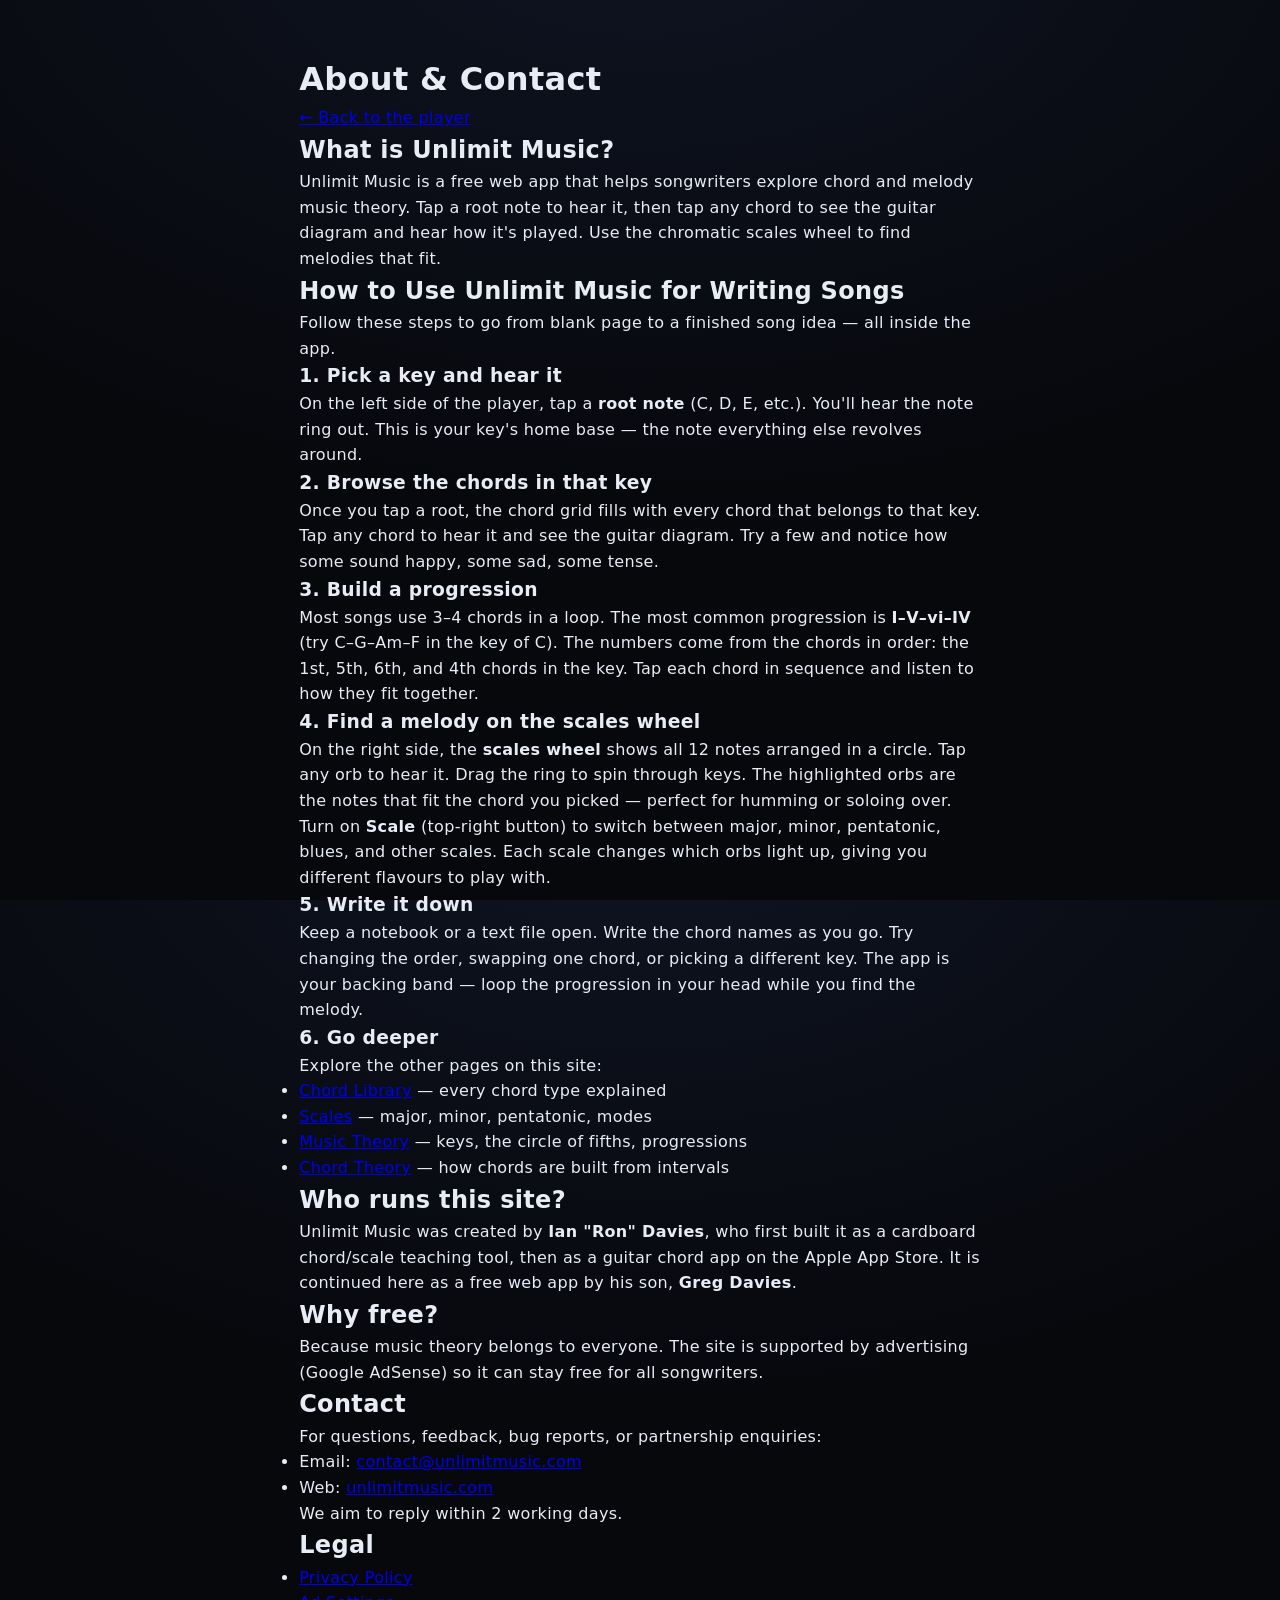
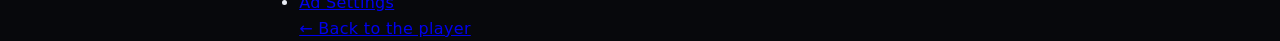
<file: about.html>
<!DOCTYPE html>
<html lang="en">
<head>
  <meta charset="UTF-8" />
  <meta name="viewport" content="width=device-width, initial-scale=1.0" />
  <title>About &amp; Contact — Unlimit Music</title>
  <meta name="description" content="About Unlimit Music — who runs it, why it exists, how to use it for writing songs, and how to get in touch." />
  <link rel="stylesheet" href="style.css" />
  <link rel="icon" href="favicon.ico" />
  <meta name="google-adsense-account" content="ca-pub-1921965753258324" />
</head>
<body class="standalone">
  <main class="legal">
    <h1>About &amp; Contact</h1>
    <p><a href="index.html">&larr; Back to the player</a></p>

    <h2>What is Unlimit Music?</h2>
    <p>Unlimit Music is a free web app that helps songwriters explore chord and melody
    music theory. Tap a root note to hear it, then tap any chord to see the guitar diagram
    and hear how it's played. Use the chromatic scales wheel to find melodies that fit.</p>

    <h2>How to Use Unlimit Music for Writing Songs</h2>
    <p>Follow these steps to go from blank page to a finished song idea — all inside the app.</p>

    <h3>1. Pick a key and hear it</h3>
    <p>On the left side of the player, tap a <strong>root note</strong> (C, D, E, etc.).
    You'll hear the note ring out. This is your key's home base — the note everything else
    revolves around.</p>

    <h3>2. Browse the chords in that key</h3>
    <p>Once you tap a root, the chord grid fills with every chord that belongs to that key.
    Tap any chord to hear it and see the guitar diagram. Try a few and notice how some sound
    happy, some sad, some tense.</p>

    <h3>3. Build a progression</h3>
    <p>Most songs use 3–4 chords in a loop. The most common progression is
    <strong>I–V–vi–IV</strong> (try C–G–Am–F in the key of C). The numbers come from the
    chords in order: the 1st, 5th, 6th, and 4th chords in the key. Tap each chord in sequence
    and listen to how they fit together.</p>

    <h3>4. Find a melody on the scales wheel</h3>
    <p>On the right side, the <strong>scales wheel</strong> shows all 12 notes arranged in a
    circle. Tap any orb to hear it. Drag the ring to spin through keys. The highlighted orbs
    are the notes that fit the chord you picked — perfect for humming or soloing over.</p>
    <p>Turn on <strong>Scale</strong> (top-right button) to switch between major, minor,
    pentatonic, blues, and other scales. Each scale changes which orbs light up, giving you
    different flavours to play with.</p>

    <h3>5. Write it down</h3>
    <p>Keep a notebook or a text file open. Write the chord names as you go. Try changing the
    order, swapping one chord, or picking a different key. The app is your backing band — loop
    the progression in your head while you find the melody.</p>

    <h3>6. Go deeper</h3>
    <p>Explore the other pages on this site:</p>
    <ul>
      <li><a href="chords.html">Chord Library</a> — every chord type explained</li>
      <li><a href="scales.html">Scales</a> — major, minor, pentatonic, modes</li>
      <li><a href="theory.html">Music Theory</a> — keys, the circle of fifths, progressions</li>
      <li><a href="learn.html">Chord Theory</a> — how chords are built from intervals</li>
    </ul>

    <h2>Who runs this site?</h2>
    <p>Unlimit Music was created by <strong>Ian "Ron" Davies</strong>, who first built it as
    a cardboard chord/scale teaching tool, then as a guitar chord app on the Apple App Store.
    It is continued here as a free web app by his son, <strong>Greg Davies</strong>.</p>

    <h2>Why free?</h2>
    <p>Because music theory belongs to everyone. The site is supported by advertising
    (Google AdSense) so it can stay free for all songwriters.</p>

    <h2>Contact</h2>
    <p>For questions, feedback, bug reports, or partnership enquiries:</p>
    <ul>
      <li>Email: <a href="mailto:contact@unlimitmusic.com">contact@unlimitmusic.com</a></li>
      <li>Web: <a href="https://unlimitmusic.com">unlimitmusic.com</a></li>
    </ul>
    <p>We aim to reply within 2 working days.</p>

    <h2>Legal</h2>
    <ul>
      <li><a href="privacy.html">Privacy Policy</a></li>
      <li><a href="https://www.google.com/settings/ads" rel="noopener" target="_blank">Ad Settings</a></li>
    </ul>

    <p><a href="index.html">&larr; Back to the player</a></p>
  </main>
</body>
</html>
</file>
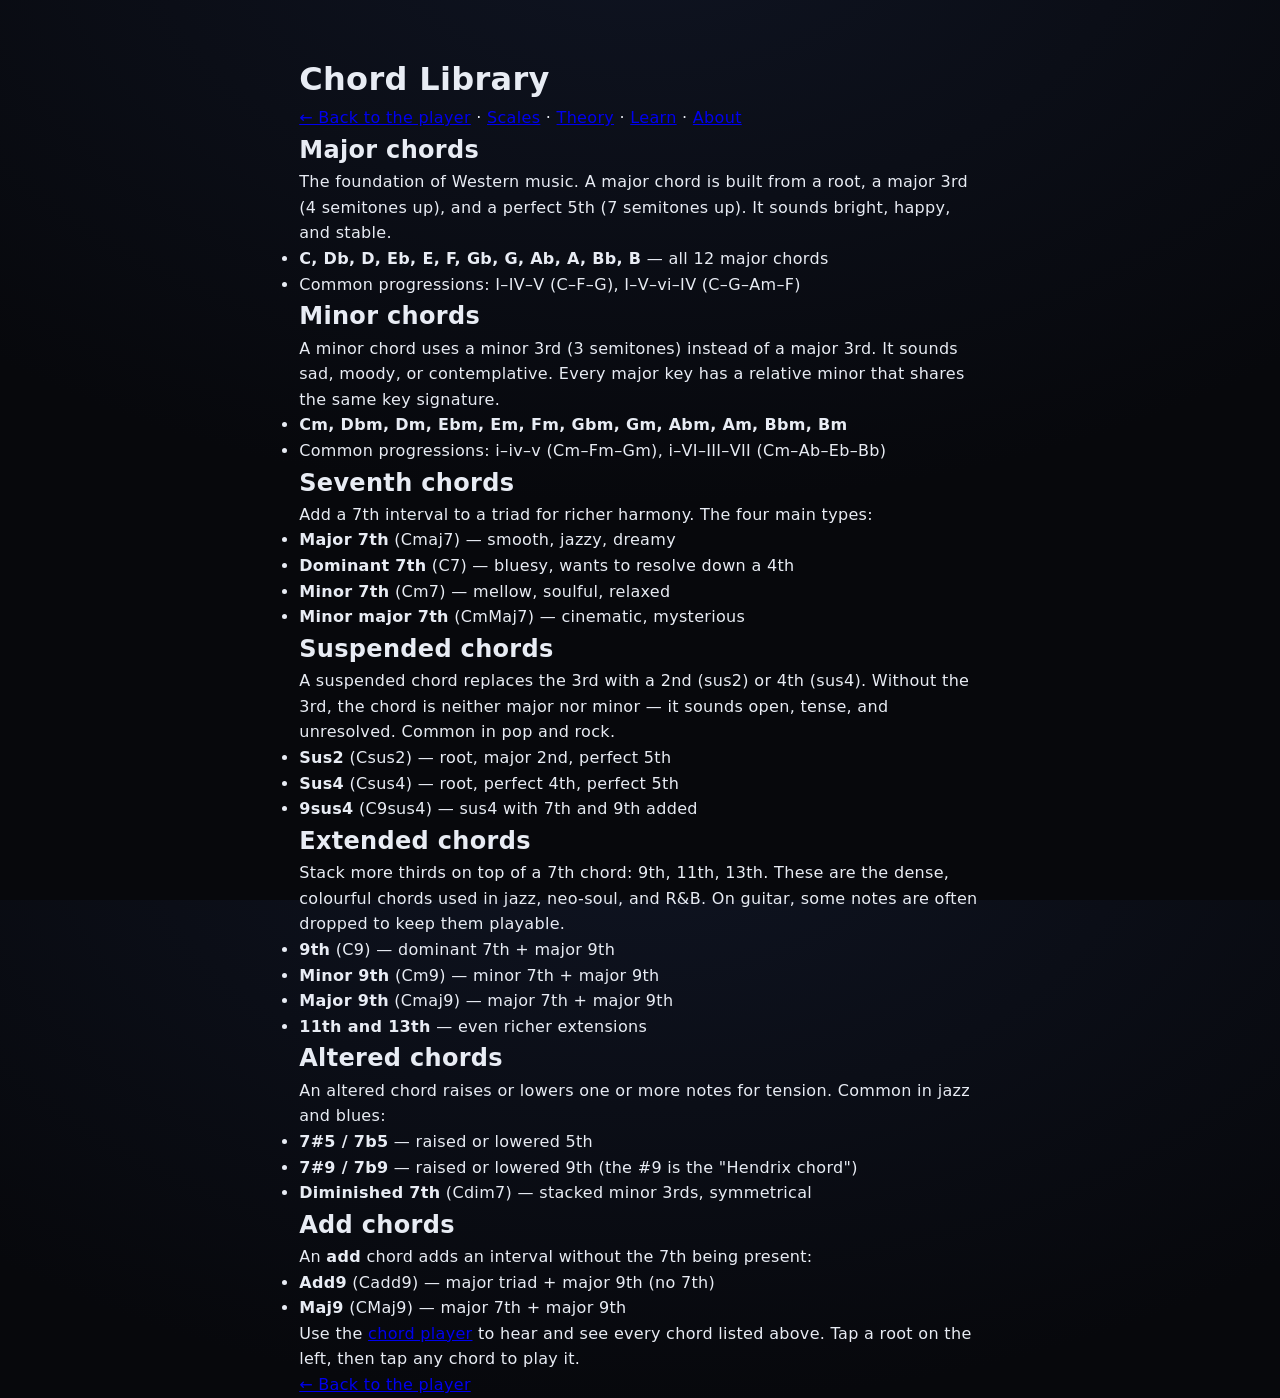
<file: chords.html>
<!DOCTYPE html>
<html lang="en">
<head>
  <meta charset="UTF-8" />
  <meta name="viewport" content="width=device-width, initial-scale=1.0" />
  <title>Chord Library — Guitar Chords A–Z — Unlimit Music</title>
  <meta name="description" content="Browse every guitar chord type: major, minor, seventh, suspended, extended, and altered chords with diagrams and audio." />
  <link rel="stylesheet" href="style.css" />
  <link rel="icon" href="favicon.ico" />
  <meta name="google-adsense-account" content="ca-pub-1921965753258324" />
</head>
<body class="standalone">
  <main class="legal">
    <h1>Chord Library</h1>
    <p><a href="index.html">&larr; Back to the player</a> · <a href="scales.html">Scales</a> · <a href="theory.html">Theory</a> · <a href="learn.html">Learn</a> · <a href="about.html">About</a></p>

    <h2>Major chords</h2>
    <p>The foundation of Western music. A major chord is built from a root, a major 3rd (4 semitones up),
    and a perfect 5th (7 semitones up). It sounds bright, happy, and stable.</p>
    <ul>
      <li><strong>C, Db, D, Eb, E, F, Gb, G, Ab, A, Bb, B</strong> — all 12 major chords</li>
      <li>Common progressions: I–IV–V (C–F–G), I–V–vi–IV (C–G–Am–F)</li>
    </ul>

    <h2>Minor chords</h2>
    <p>A minor chord uses a minor 3rd (3 semitones) instead of a major 3rd. It sounds sad, moody, or
    contemplative. Every major key has a relative minor that shares the same key signature.</p>
    <ul>
      <li><strong>Cm, Dbm, Dm, Ebm, Em, Fm, Gbm, Gm, Abm, Am, Bbm, Bm</strong></li>
      <li>Common progressions: i–iv–v (Cm–Fm–Gm), i–VI–III–VII (Cm–Ab–Eb–Bb)</li>
    </ul>

    <h2>Seventh chords</h2>
    <p>Add a 7th interval to a triad for richer harmony. The four main types:</p>
    <ul>
      <li><strong>Major 7th</strong> (Cmaj7) — smooth, jazzy, dreamy</li>
      <li><strong>Dominant 7th</strong> (C7) — bluesy, wants to resolve down a 4th</li>
      <li><strong>Minor 7th</strong> (Cm7) — mellow, soulful, relaxed</li>
      <li><strong>Minor major 7th</strong> (CmMaj7) — cinematic, mysterious</li>
    </ul>

    <h2>Suspended chords</h2>
    <p>A suspended chord replaces the 3rd with a 2nd (sus2) or 4th (sus4). Without the 3rd, the chord
    is neither major nor minor — it sounds open, tense, and unresolved. Common in pop and rock.</p>
    <ul>
      <li><strong>Sus2</strong> (Csus2) — root, major 2nd, perfect 5th</li>
      <li><strong>Sus4</strong> (Csus4) — root, perfect 4th, perfect 5th</li>
      <li><strong>9sus4</strong> (C9sus4) — sus4 with 7th and 9th added</li>
    </ul>

    <h2>Extended chords</h2>
    <p>Stack more thirds on top of a 7th chord: 9th, 11th, 13th. These are the dense, colourful chords
    used in jazz, neo-soul, and R&B. On guitar, some notes are often dropped to keep them playable.</p>
    <ul>
      <li><strong>9th</strong> (C9) — dominant 7th + major 9th</li>
      <li><strong>Minor 9th</strong> (Cm9) — minor 7th + major 9th</li>
      <li><strong>Major 9th</strong> (Cmaj9) — major 7th + major 9th</li>
      <li><strong>11th and 13th</strong> — even richer extensions</li>
    </ul>

    <h2>Altered chords</h2>
    <p>An altered chord raises or lowers one or more notes for tension. Common in jazz and blues:</p>
    <ul>
      <li><strong>7#5 / 7b5</strong> — raised or lowered 5th</li>
      <li><strong>7#9 / 7b9</strong> — raised or lowered 9th (the #9 is the "Hendrix chord")</li>
      <li><strong>Diminished 7th</strong> (Cdim7) — stacked minor 3rds, symmetrical</li>
    </ul>

    <h2>Add chords</h2>
    <p>An <strong>add</strong> chord adds an interval without the 7th being present:</p>
    <ul>
      <li><strong>Add9</strong> (Cadd9) — major triad + major 9th (no 7th)</li>
      <li><strong>Maj9</strong> (CMaj9) — major 7th + major 9th</li>
    </ul>

    <p>Use the <a href="index.html">chord player</a> to hear and see every chord listed above.
    Tap a root on the left, then tap any chord to play it.</p>

    <p><a href="index.html">&larr; Back to the player</a></p>
  </main>
</body>
</html>
</file>
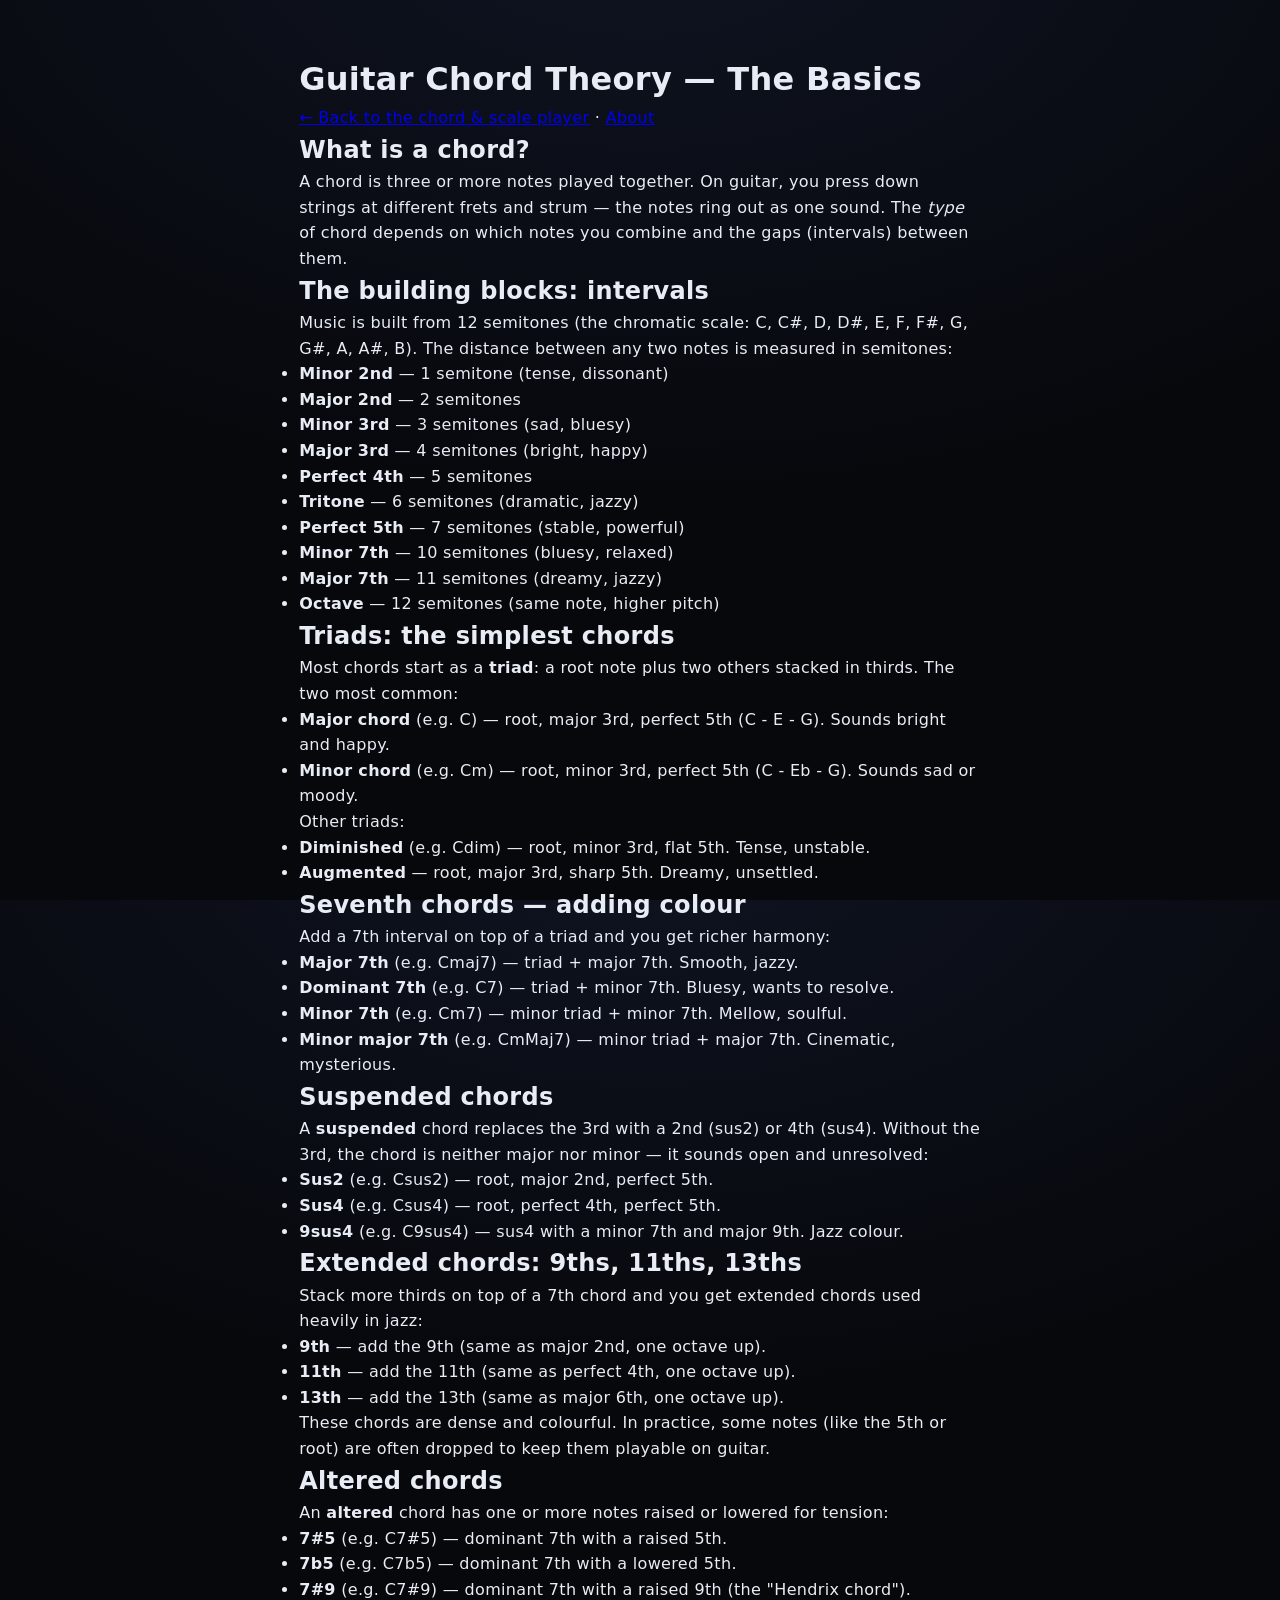
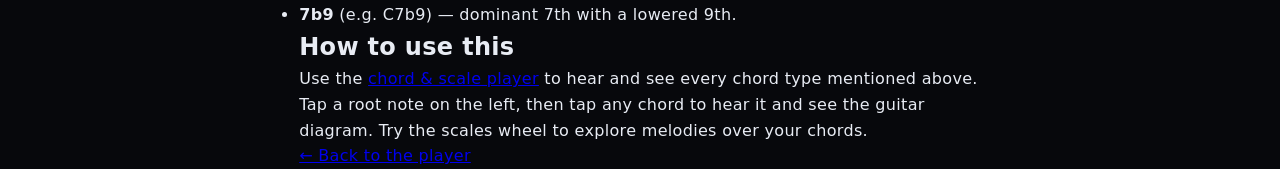
<file: learn.html>
<!DOCTYPE html>
<html lang="en">
<head>
  <meta charset="UTF-8" />
  <meta name="viewport" content="width=device-width, initial-scale=1.0" />
  <title>Learn Guitar Chord Theory — Unlimit Music</title>
  <meta name="description" content="Learn how guitar chords are built: intervals, triads, seventh chords, and common chord types explained for songwriters." />
  <link rel="stylesheet" href="style.css" />
  <link rel="icon" href="favicon.ico" />
  <meta name="google-adsense-account" content="ca-pub-1921965753258324" />
</head>
<body class="standalone">
  <main class="legal">
    <h1>Guitar Chord Theory — The Basics</h1>
    <p><a href="index.html">&larr; Back to the chord &amp; scale player</a> · <a href="about.html">About</a></p>

    <h2>What is a chord?</h2>
    <p>A chord is three or more notes played together. On guitar, you press down strings at
    different frets and strum — the notes ring out as one sound. The <em>type</em> of chord
    depends on which notes you combine and the gaps (intervals) between them.</p>

    <h2>The building blocks: intervals</h2>
    <p>Music is built from 12 semitones (the chromatic scale: C, C#, D, D#, E, F, F#, G, G#,
    A, A#, B). The distance between any two notes is measured in semitones:</p>
    <ul>
      <li><strong>Minor 2nd</strong> — 1 semitone (tense, dissonant)</li>
      <li><strong>Major 2nd</strong> — 2 semitones</li>
      <li><strong>Minor 3rd</strong> — 3 semitones (sad, bluesy)</li>
      <li><strong>Major 3rd</strong> — 4 semitones (bright, happy)</li>
      <li><strong>Perfect 4th</strong> — 5 semitones</li>
      <li><strong>Tritone</strong> — 6 semitones (dramatic, jazzy)</li>
      <li><strong>Perfect 5th</strong> — 7 semitones (stable, powerful)</li>
      <li><strong>Minor 7th</strong> — 10 semitones (bluesy, relaxed)</li>
      <li><strong>Major 7th</strong> — 11 semitones (dreamy, jazzy)</li>
      <li><strong>Octave</strong> — 12 semitones (same note, higher pitch)</li>
    </ul>

    <h2>Triads: the simplest chords</h2>
    <p>Most chords start as a <strong>triad</strong>: a root note plus two others stacked in
    thirds. The two most common:</p>
    <ul>
      <li><strong>Major chord</strong> (e.g. C) — root, major 3rd, perfect 5th
        (C - E - G). Sounds bright and happy.</li>
      <li><strong>Minor chord</strong> (e.g. Cm) — root, minor 3rd, perfect 5th
        (C - Eb - G). Sounds sad or moody.</li>
    </ul>
    <p>Other triads:</p>
    <ul>
      <li><strong>Diminished</strong> (e.g. Cdim) — root, minor 3rd, flat 5th. Tense, unstable.</li>
      <li><strong>Augmented</strong> — root, major 3rd, sharp 5th. Dreamy, unsettled.</li>
    </ul>

    <h2>Seventh chords — adding colour</h2>
    <p>Add a 7th interval on top of a triad and you get richer harmony:</p>
    <ul>
      <li><strong>Major 7th</strong> (e.g. Cmaj7) — triad + major 7th. Smooth, jazzy.</li>
      <li><strong>Dominant 7th</strong> (e.g. C7) — triad + minor 7th. Bluesy, wants to resolve.</li>
      <li><strong>Minor 7th</strong> (e.g. Cm7) — minor triad + minor 7th. Mellow, soulful.</li>
      <li><strong>Minor major 7th</strong> (e.g. CmMaj7) — minor triad + major 7th. Cinematic, mysterious.</li>
    </ul>

    <h2>Suspended chords</h2>
    <p>A <strong>suspended</strong> chord replaces the 3rd with a 2nd (sus2) or 4th (sus4).
    Without the 3rd, the chord is neither major nor minor — it sounds open and unresolved:</p>
    <ul>
      <li><strong>Sus2</strong> (e.g. Csus2) — root, major 2nd, perfect 5th.</li>
      <li><strong>Sus4</strong> (e.g. Csus4) — root, perfect 4th, perfect 5th.</li>
      <li><strong>9sus4</strong> (e.g. C9sus4) — sus4 with a minor 7th and major 9th. Jazz colour.</li>
    </ul>

    <h2>Extended chords: 9ths, 11ths, 13ths</h2>
    <p>Stack more thirds on top of a 7th chord and you get extended chords used heavily in jazz:</p>
    <ul>
      <li><strong>9th</strong> — add the 9th (same as major 2nd, one octave up).</li>
      <li><strong>11th</strong> — add the 11th (same as perfect 4th, one octave up).</li>
      <li><strong>13th</strong> — add the 13th (same as major 6th, one octave up).</li>
    </ul>
    <p>These chords are dense and colourful. In practice, some notes (like the 5th or root) are
    often dropped to keep them playable on guitar.</p>

    <h2>Altered chords</h2>
    <p>An <strong>altered</strong> chord has one or more notes raised or lowered for tension:</p>
    <ul>
      <li><strong>7#5</strong> (e.g. C7#5) — dominant 7th with a raised 5th.</li>
      <li><strong>7b5</strong> (e.g. C7b5) — dominant 7th with a lowered 5th.</li>
      <li><strong>7#9</strong> (e.g. C7#9) — dominant 7th with a raised 9th (the "Hendrix chord").</li>
      <li><strong>7b9</strong> (e.g. C7b9) — dominant 7th with a lowered 9th.</li>
    </ul>

    <h2>How to use this</h2>
    <p>Use the <a href="index.html">chord &amp; scale player</a> to hear and see every chord
    type mentioned above. Tap a root note on the left, then tap any chord to hear it and see the
    guitar diagram. Try the scales wheel to explore melodies over your chords.</p>

    <p><a href="index.html">&larr; Back to the player</a></p>
  </main>
</body>
</html>
</file>
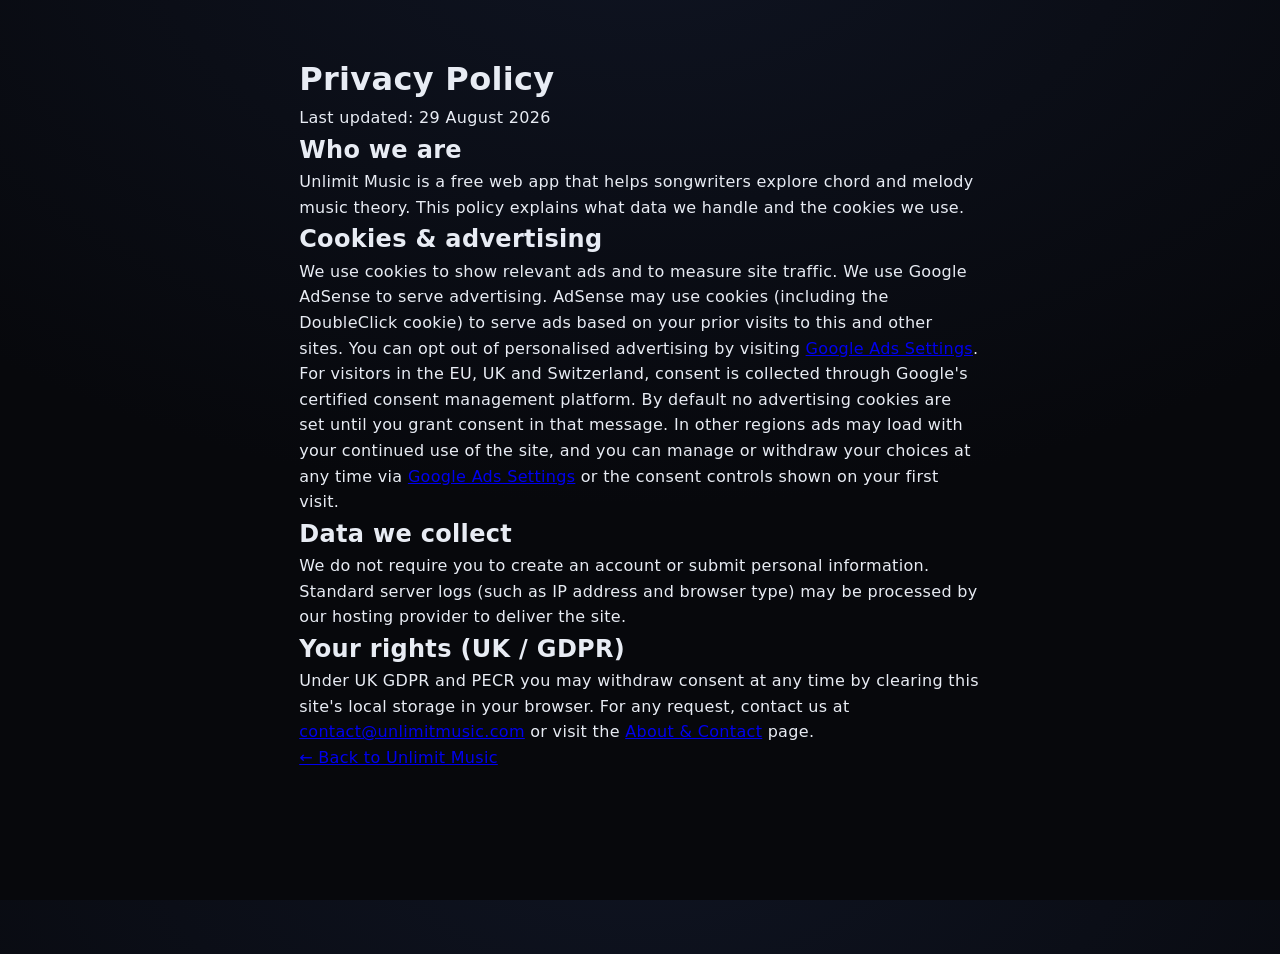
<file: privacy.html>
<!DOCTYPE html>
<html lang="en">
<head>
  <meta charset="UTF-8" />
  <meta name="viewport" content="width=device-width, initial-scale=1.0" />
  <title>Privacy Policy — Unlimit Music</title>
  <link rel="stylesheet" href="style.css" />
  <link rel="icon" href="favicon.ico" />
</head>
<body class="standalone">
  <main class="legal">
    <h1>Privacy Policy</h1>
    <p>Last updated: 29 August 2026</p>

    <h2>Who we are</h2>
    <p>Unlimit Music is a free web app that helps songwriters explore chord and
    melody music theory. This policy explains what data we handle and the cookies
    we use.</p>

    <h2>Cookies &amp; advertising</h2>
    <p>We use cookies to show relevant ads and to measure site traffic. We use
    Google AdSense to serve advertising. AdSense may use cookies (including the
    DoubleClick cookie) to serve ads based on your prior visits to this and other
    sites. You can opt out of personalised advertising by visiting
    <a href="https://www.google.com/settings/ads">Google Ads Settings</a>.</p>
    <p>For visitors in the EU, UK and Switzerland, consent is collected through
    Google's certified consent management platform. By default no advertising
    cookies are set until you grant consent in that message. In other regions
    ads may load with your continued use of the site, and you can manage or
    withdraw your choices at any time via
    <a href="https://www.google.com/settings/ads">Google Ads Settings</a> or the
    consent controls shown on your first visit.</p>

    <h2>Data we collect</h2>
    <p>We do not require you to create an account or submit personal information.
    Standard server logs (such as IP address and browser type) may be processed by
    our hosting provider to deliver the site.</p>

    <h2>Your rights (UK / GDPR)</h2>
    <p>Under UK GDPR and PECR you may withdraw consent at any time by clearing this
    site's local storage in your browser. For any request, contact us at
    <a href="mailto:contact@unlimitmusic.com">contact@unlimitmusic.com</a> or visit
    the <a href="about.html">About &amp; Contact</a> page.</p>

    <p><a href="index.html">← Back to Unlimit Music</a></p>
  </main>
</body>
</html>
</file>
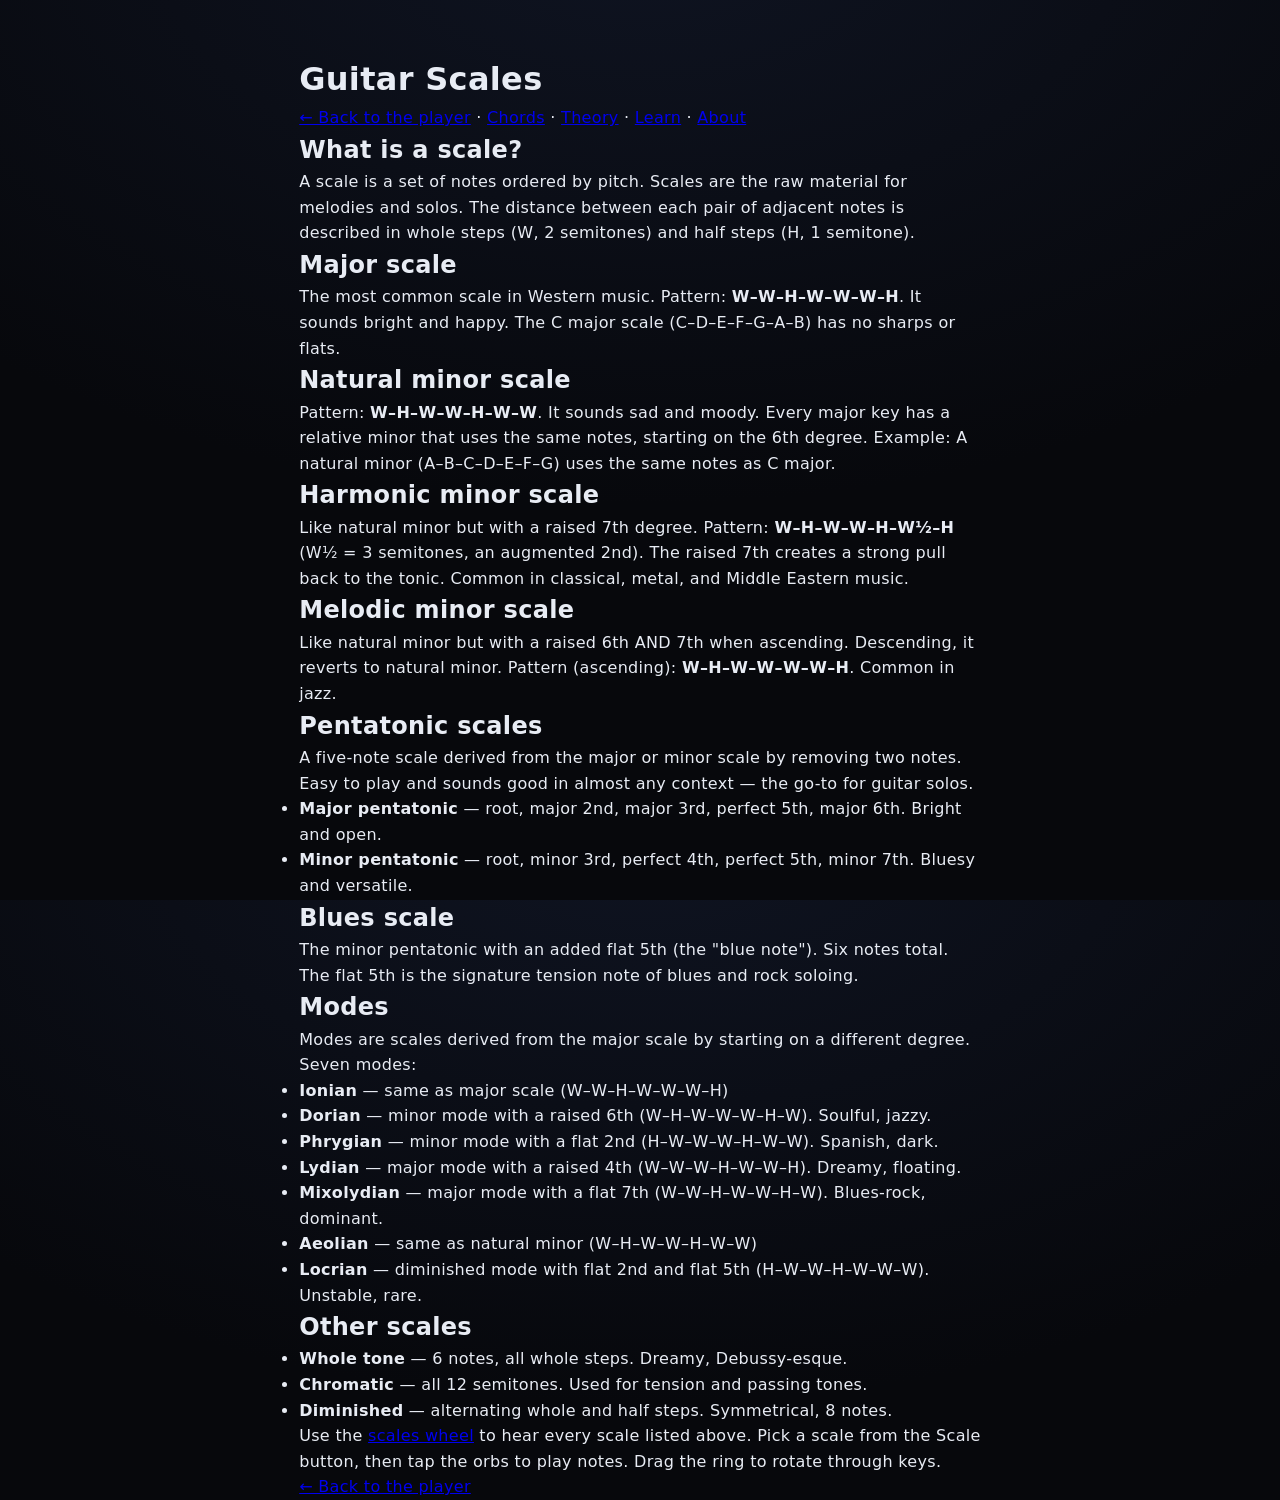
<file: scales.html>
<!DOCTYPE html>
<html lang="en">
<head>
  <meta charset="UTF-8" />
  <meta name="viewport" content="width=device-width, initial-scale=1.0" />
  <title>Guitar Scales — Major, Minor, Pentatonic, Blues — Unlimit Music</title>
  <meta name="description" content="Learn guitar scales: major, natural minor, harmonic minor, melodic minor, pentatonic, blues, and modes. Interactive wheel for songwriters." />
  <link rel="stylesheet" href="style.css" />
  <link rel="icon" href="favicon.ico" />
  <meta name="google-adsense-account" content="ca-pub-1921965753258324" />
</head>
<body class="standalone">
  <main class="legal">
    <h1>Guitar Scales</h1>
    <p><a href="index.html">&larr; Back to the player</a> · <a href="chords.html">Chords</a> · <a href="theory.html">Theory</a> · <a href="learn.html">Learn</a> · <a href="about.html">About</a></p>

    <h2>What is a scale?</h2>
    <p>A scale is a set of notes ordered by pitch. Scales are the raw material for melodies and
    solos. The distance between each pair of adjacent notes is described in whole steps (W, 2 semitones)
    and half steps (H, 1 semitone).</p>

    <h2>Major scale</h2>
    <p>The most common scale in Western music. Pattern: <strong>W–W–H–W–W–W–H</strong>.
    It sounds bright and happy. The C major scale (C–D–E–F–G–A–B) has no sharps or flats.</p>

    <h2>Natural minor scale</h2>
    <p>Pattern: <strong>W–H–W–W–H–W–W</strong>. It sounds sad and moody. Every major key has a
    relative minor that uses the same notes, starting on the 6th degree. Example: A natural minor
    (A–B–C–D–E–F–G) uses the same notes as C major.</p>

    <h2>Harmonic minor scale</h2>
    <p>Like natural minor but with a raised 7th degree. Pattern: <strong>W–H–W–W–H–W½–H</strong>
    (W½ = 3 semitones, an augmented 2nd). The raised 7th creates a strong pull back to the tonic.
    Common in classical, metal, and Middle Eastern music.</p>

    <h2>Melodic minor scale</h2>
    <p>Like natural minor but with a raised 6th AND 7th when ascending. Descending, it reverts to
    natural minor. Pattern (ascending): <strong>W–H–W–W–W–W–H</strong>. Common in jazz.</p>

    <h2>Pentatonic scales</h2>
    <p>A five-note scale derived from the major or minor scale by removing two notes. Easy to play
    and sounds good in almost any context — the go-to for guitar solos.</p>
    <ul>
      <li><strong>Major pentatonic</strong> — root, major 2nd, major 3rd, perfect 5th, major 6th.
        Bright and open.</li>
      <li><strong>Minor pentatonic</strong> — root, minor 3rd, perfect 4th, perfect 5th, minor 7th.
        Bluesy and versatile.</li>
    </ul>

    <h2>Blues scale</h2>
    <p>The minor pentatonic with an added flat 5th (the "blue note"). Six notes total. The flat 5th
    is the signature tension note of blues and rock soloing.</p>

    <h2>Modes</h2>
    <p>Modes are scales derived from the major scale by starting on a different degree. Seven modes:</p>
    <ul>
      <li><strong>Ionian</strong> — same as major scale (W–W–H–W–W–W–H)</li>
      <li><strong>Dorian</strong> — minor mode with a raised 6th (W–H–W–W–W–H–W). Soulful, jazzy.</li>
      <li><strong>Phrygian</strong> — minor mode with a flat 2nd (H–W–W–W–H–W–W). Spanish, dark.</li>
      <li><strong>Lydian</strong> — major mode with a raised 4th (W–W–W–H–W–W–H). Dreamy, floating.</li>
      <li><strong>Mixolydian</strong> — major mode with a flat 7th (W–W–H–W–W–H–W). Blues-rock, dominant.</li>
      <li><strong>Aeolian</strong> — same as natural minor (W–H–W–W–H–W–W)</li>
      <li><strong>Locrian</strong> — diminished mode with flat 2nd and flat 5th (H–W–W–H–W–W–W). Unstable, rare.</li>
    </ul>

    <h2>Other scales</h2>
    <ul>
      <li><strong>Whole tone</strong> — 6 notes, all whole steps. Dreamy, Debussy-esque.</li>
      <li><strong>Chromatic</strong> — all 12 semitones. Used for tension and passing tones.</li>
      <li><strong>Diminished</strong> — alternating whole and half steps. Symmetrical, 8 notes.</li>
    </ul>

    <p>Use the <a href="index.html">scales wheel</a> to hear every scale listed above. Pick a scale
    from the Scale button, then tap the orbs to play notes. Drag the ring to rotate through keys.</p>

    <p><a href="index.html">&larr; Back to the player</a></p>
  </main>
</body>
</html>
</file>
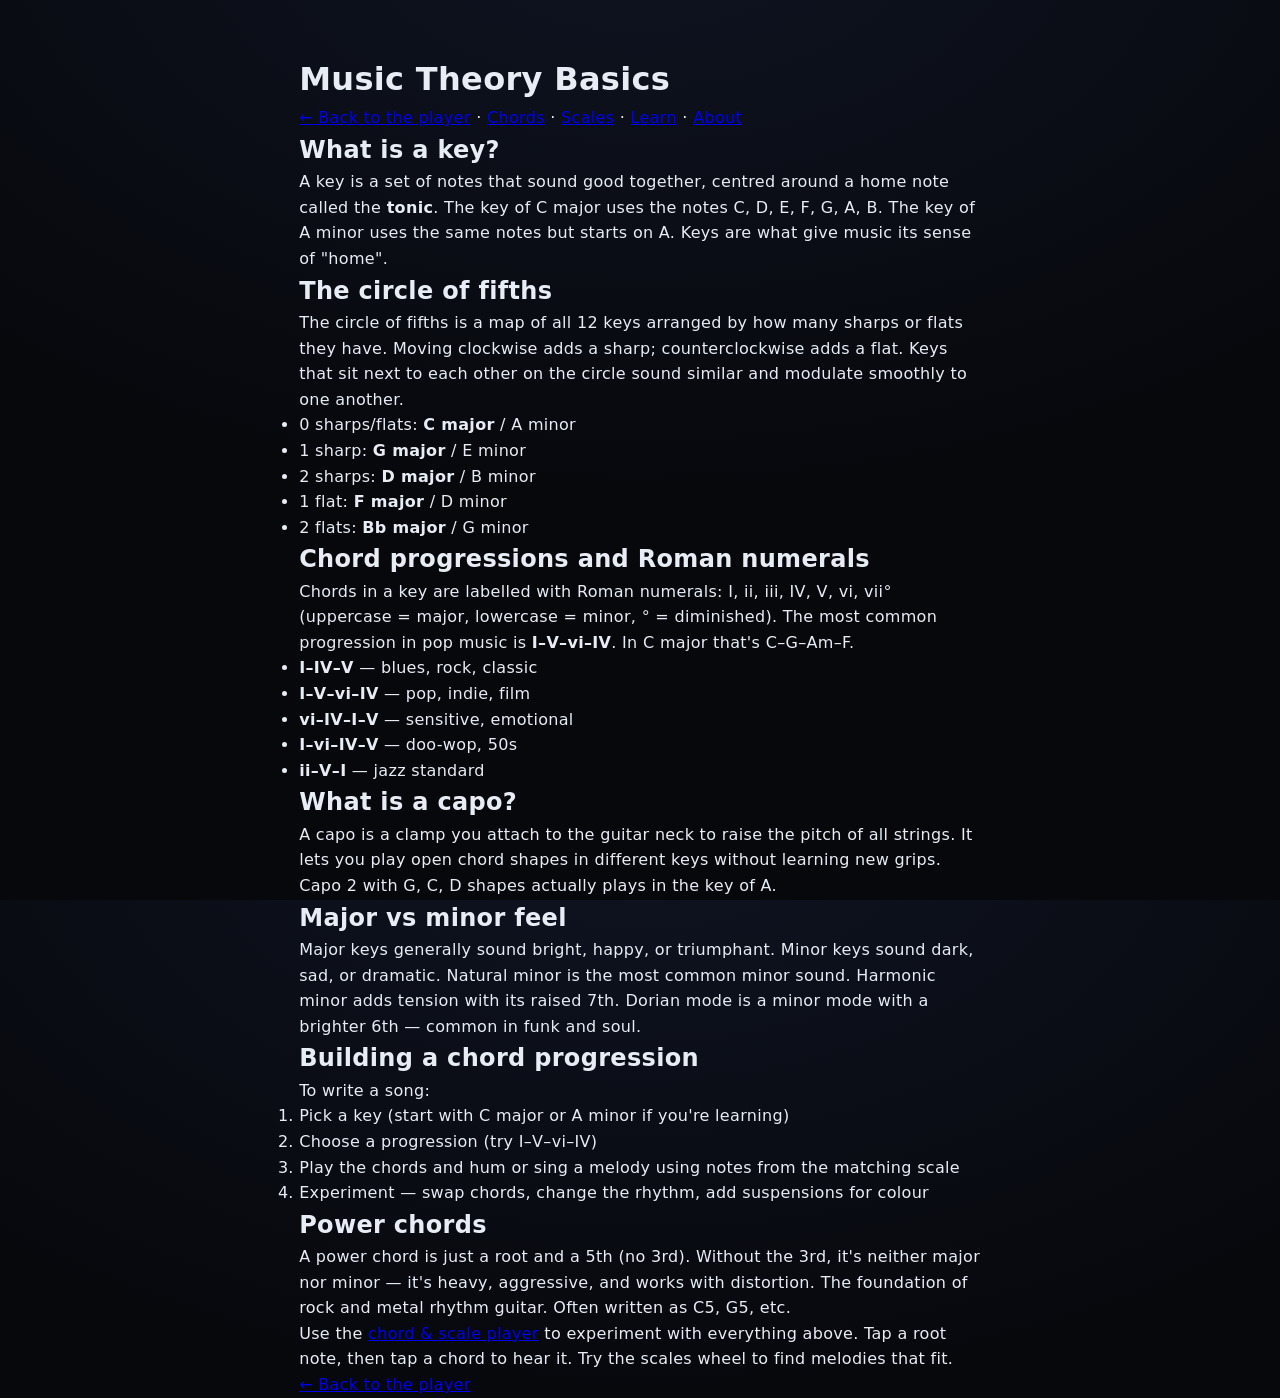
<file: theory.html>
<!DOCTYPE html>
<html lang="en">
<head>
  <meta charset="UTF-8" />
  <meta name="viewport" content="width=device-width, initial-scale=1.0" />
  <title>Music Theory Basics — Keys, Chords, Progressions — Unlimit Music</title>
  <meta name="description" content="Learn music theory for guitar: keys, the circle of fifths, chord progressions, Roman numerals, and how to write a song." />
  <link rel="stylesheet" href="style.css" />
  <link rel="icon" href="favicon.ico" />
  <meta name="google-adsense-account" content="ca-pub-1921965753258324" />
</head>
<body class="standalone">
  <main class="legal">
    <h1>Music Theory Basics</h1>
    <p><a href="index.html">&larr; Back to the player</a> · <a href="chords.html">Chords</a> · <a href="scales.html">Scales</a> · <a href="learn.html">Learn</a> · <a href="about.html">About</a></p>

    <h2>What is a key?</h2>
    <p>A key is a set of notes that sound good together, centred around a home note called the
    <strong>tonic</strong>. The key of C major uses the notes C, D, E, F, G, A, B. The key of A
    minor uses the same notes but starts on A. Keys are what give music its sense of "home".</p>

    <h2>The circle of fifths</h2>
    <p>The circle of fifths is a map of all 12 keys arranged by how many sharps or flats they have.
    Moving clockwise adds a sharp; counterclockwise adds a flat. Keys that sit next to each other
    on the circle sound similar and modulate smoothly to one another.</p>
    <ul>
      <li>0 sharps/flats: <strong>C major</strong> / A minor</li>
      <li>1 sharp: <strong>G major</strong> / E minor</li>
      <li>2 sharps: <strong>D major</strong> / B minor</li>
      <li>1 flat: <strong>F major</strong> / D minor</li>
      <li>2 flats: <strong>Bb major</strong> / G minor</li>
    </ul>

    <h2>Chord progressions and Roman numerals</h2>
    <p>Chords in a key are labelled with Roman numerals: I, ii, iii, IV, V, vi, vii° (uppercase =
    major, lowercase = minor, ° = diminished). The most common progression in pop music is
    <strong>I–V–vi–IV</strong>. In C major that's C–G–Am–F.</p>
    <ul>
      <li><strong>I–IV–V</strong> — blues, rock, classic</li>
      <li><strong>I–V–vi–IV</strong> — pop, indie, film</li>
      <li><strong>vi–IV–I–V</strong> — sensitive, emotional</li>
      <li><strong>I–vi–IV–V</strong> — doo-wop, 50s</li>
      <li><strong>ii–V–I</strong> — jazz standard</li>
    </ul>

    <h2>What is a capo?</h2>
    <p>A capo is a clamp you attach to the guitar neck to raise the pitch of all strings. It lets
    you play open chord shapes in different keys without learning new grips. Capo 2 with G, C, D
    shapes actually plays in the key of A.</p>

    <h2>Major vs minor feel</h2>
    <p>Major keys generally sound bright, happy, or triumphant. Minor keys sound dark, sad, or
    dramatic. Natural minor is the most common minor sound. Harmonic minor adds tension with its
    raised 7th. Dorian mode is a minor mode with a brighter 6th — common in funk and soul.</p>

    <h2>Building a chord progression</h2>
    <p>To write a song:</p>
    <ol>
      <li>Pick a key (start with C major or A minor if you're learning)</li>
      <li>Choose a progression (try I–V–vi–IV)</li>
      <li>Play the chords and hum or sing a melody using notes from the matching scale</li>
      <li>Experiment — swap chords, change the rhythm, add suspensions for colour</li>
    </ol>

    <h2>Power chords</h2>
    <p>A power chord is just a root and a 5th (no 3rd). Without the 3rd, it's neither major nor
    minor — it's heavy, aggressive, and works with distortion. The foundation of rock and metal
    rhythm guitar. Often written as C5, G5, etc.</p>

    <p>Use the <a href="index.html">chord & scale player</a> to experiment with everything above.
    Tap a root note, then tap a chord to hear it. Try the scales wheel to find melodies that fit.</p>

    <p><a href="index.html">&larr; Back to the player</a></p>
  </main>
</body>
</html>
</file>
<file: style.css>
:root {
  --bg: #07080c;
  --panel: #0d1018;
  --panel-2: #121622;
  --text: #e8ecf4;
  --muted: #6f7891;
  --line: #1d2433;          /* parade border */
  --neon: #36e0ff;          /* default neon edge */
  --root-w: 9vw;
}
* { box-sizing: border-box; margin: 0; padding: 0; }
html, body { height: 100%; }
body {
  font-family: "Segoe UI", system-ui, -apple-system, Roboto, sans-serif;
  background:
    radial-gradient(140% 120% at 50% -10%, #0f1422 0%, var(--bg) 55%),
    repeating-linear-gradient(0deg, rgba(54,224,255,.025) 0 2px, transparent 2px 4px); /* lofi scanline */
  color: var(--text);
  line-height: 1.35;
  overflow: hidden;
  letter-spacing: .02em;
}

/* ---- overall frame: a bordered console ---- */
.app {
  height: 100vh;
  width: 100vw;
  display: flex;
  gap: 1vw;
  padding: 1.2vh 1vw;
  border: 1px solid var(--line);
}

/* ---- left: rainbow root column, framed ---- */
.roots {
  flex: 0 0 var(--root-w);
  height: 100%;
  border: 1px solid var(--line);
  border-radius: 12px;
  padding: .5vh .4vw;
  background: linear-gradient(180deg, var(--panel), var(--panel-2));
}
.root-col {
  height: 100%;
  display: flex;
  flex-direction: column;
  gap: .5vh;
}
button.chord-btn.root {
  flex: 1 1 0;
  border: 1px solid rgba(255,255,255,.18);
  border-radius: 9px;
  font-size: clamp(.85rem, 1.6vw, 1.5rem);
  font-weight: 800;
  color: #06070a;
  cursor: pointer;
  display: flex; align-items: center; justify-content: center;
  text-shadow: 0 1px 0 rgba(255,255,255,.25);
  box-shadow: 0 0 10px rgba(0,0,0,.4), inset 0 0 8px rgba(255,255,255,.12);
  transition: transform .06s ease, filter .12s ease, box-shadow .15s ease;
}
button.chord-btn.root:hover { filter: brightness(1.15); }
button.chord-btn.root:active { transform: scale(.93); }
button.chord-btn.root.active {
  box-shadow: 0 0 0 2px rgba(255,255,255,.7), 0 0 18px var(--gc, #fff);
  filter: brightness(1.25);
}

/* ---- right stage ---- */
.stage {
  flex: 1 1 auto;
  height: 100%;
  display: flex;
  flex-direction: column;
  min-width: 0;
  gap: 1vh;
}

/* ---- top bar: Settings (left) · ad (centre) · Scale (right) ---- */
.topbar {
  flex: 0 0 auto;
  position: relative;
  display: flex;
  align-items: center;
  justify-content: space-between;
  gap: .6vw;
}
.topbtn {
  flex: 0 0 auto;
  border: 1px solid var(--line);
  border-radius: 10px;
  background: linear-gradient(180deg, #11151f, #0c0f17);
  color: var(--text);
  font-weight: 700;
  font-size: clamp(.75rem, 1.2vw, .95rem);
  padding: .5rem .9rem;
  cursor: pointer;
  box-shadow: 0 0 10px rgba(0,0,0,.4);
  transition: filter .12s ease, box-shadow .15s ease;
}
.topbtn:hover { filter: brightness(1.2); box-shadow: 0 0 14px rgba(54,224,255,.25); }

/* ---- ad slot: centred between the two buttons ---- */
.ad-slot {
  flex: 1 1 auto;
  min-width: 200px;
  min-height: 60px;
  max-height: 90px;
  margin: 0 .6vw;
  display: flex;
  align-items: center;
  justify-content: center;
  border: 1px dashed var(--line);
  border-radius: 10px;
  background: rgba(255,255,255,.02);
  overflow: hidden;
}
.ad-placeholder {
  color: var(--muted);
  font-size: .75rem;
  letter-spacing: .04em;
  padding: .5rem;
  text-align: center;
}

/* popover panels (scale picker + settings) */
.panel {
  position: absolute;
  top: calc(100% + 6px);
  display: none;
  min-width: 200px;
  max-height: 50vh;
  overflow: auto;
  background: linear-gradient(180deg, #11151f, #0c0f17);
  border: 1px solid var(--neon);
  border-radius: 12px;
  box-shadow: 0 0 26px rgba(54,224,255,.28);
  padding: .5rem;
  z-index: 25;
}
.panel.open { display: block; }
#scalePanel { right: 0; }
#settingsPanel { left: 0; }
.panel-list { display: flex; flex-direction: column; gap: .25rem; }
.panel-item {
  text-align: left;
  border: 1px solid var(--line);
  border-radius: 8px;
  background: transparent;
  color: var(--text);
  font-size: .9rem;
  font-weight: 600;
  padding: .5rem .7rem;
  cursor: pointer;
  transition: background .12s ease, box-shadow .12s ease;
}
.panel-item:hover { background: #161c2a; box-shadow: 0 0 10px rgba(54,224,255,.25); }
.setting-row { display: flex; align-items: center; gap: .55rem; font-size: .9rem; color: var(--text); padding: .3rem .2rem; }
.setting-note { margin: .4rem .2rem 0; color: var(--muted); font-size: .8rem; line-height: 1.4; }

/* ---- middle row: diagrams (left) + scales wheel (right) ---- */
.stage-mid {
  flex: 0 0 auto;
  display: flex;
  gap: 1vw;
  align-items: stretch;
}
.diagrams {
  flex: 1 1 auto;
  display: flex;
  flex-direction: column;
  gap: 1vh;
  min-width: 0;
}
.diagram-box {
  flex: 0 0 auto;
  display: flex;
  justify-content: center;
  align-items: stretch;
}
.diagram-stage {
  width: 28vh;
  max-width: 100%;
  background: #000;
  border: 1px solid var(--line);
  border-radius: 14px;
  box-shadow: 0 0 30px rgba(54,224,255,.08), inset 0 0 40px rgba(0,0,0,.9);
  display: flex; align-items: center; justify-content: center;
  overflow: hidden;
}
#diagramImg {
  max-width: 90%;
  max-height: 90%;
  height: auto; width: auto;
  border-radius: 4px;
  opacity: 0;
  transition: opacity .5s ease;
  filter: drop-shadow(0 0 10px rgba(54,224,255,.12));
}
#diagramImg.show { opacity: 1; }
/* FUTURE piano diagram slot (toggled from Settings) */
.piano-slot { flex: 0 0 auto; min-height: 8vh; }

/* ---- scales wheel ---- */
.scales-box {
  flex: 0 0 auto;
  display: flex;
  flex-direction: column;
  align-items: center;
  gap: .4vh;
}
.scales-wheel {
  position: relative;
  /* Wider wheel = more drag room. The ring border sits outside the orbs. */
  width: clamp(240px, 34vh, 380px);
  height: clamp(240px, 34vh, 380px);
  touch-action: none;
  user-select: none;
  -webkit-user-select: none;
  border-radius: 50%;
  background:
    radial-gradient(circle at 50% 50%, rgba(255,255,255,.025) 0%, transparent 72%),
    linear-gradient(180deg, #0c0f17, #080a10);
  border: 1px solid var(--line);
  box-shadow:
    inset 0 0 40px rgba(0,0,0,.5),
    0 0 18px rgba(0,0,0,.4);
  cursor: grab;
}
.scales-wheel:active { cursor: grabbing; }

/* The RING: a visible circular border OUTSIDE the orbs. This is the drag
   surface. Orbs live INSIDE it. */
.scales-ring {
  position: absolute;
  inset: 0;
  border-radius: 50%;
  transition: none;
  will-change: transform;
  border: 3px solid var(--line);
  box-shadow:
    inset 0 0 14px rgba(0,0,0,.55),
    0 0 0 1px rgba(255,255,255,.04),
    0 0 14px rgba(54,224,255,.08);
  pointer-events: auto;
}
.scales-ring:active { cursor: grabbing; }

.scales-center {
  position: absolute;
  left: 50%; top: 50%;
  transform: translate(-50%,-50%);
  width: 32%;
  height: 32%;
  border-radius: 50%;
  background: radial-gradient(circle at 50% 35%, #161c2a, #0a0d14);
  border: 1px solid var(--line);
  display: flex; align-items: center; justify-content: center;
  color: var(--text);
  font-weight: 800;
  font-size: clamp(.8rem, 1.6vw, 1.3rem);
  text-shadow: 0 0 10px rgba(54,224,255,.4);
  pointer-events: none;
  z-index: 2;
}
.scales-caption {
  color: var(--muted);
  font-size: .8rem;
  letter-spacing: .03em;
}

/* orbs: INSIDE the ring, keep their own pointer events so clicking one
   plays that note and does NOT start a drag. */
.scales-orb {
  position: absolute;
  border-radius: 50%;
  border: 1px solid rgba(255,255,255,.25);
  background:
    radial-gradient(circle at 32% 28%, rgba(255,255,255,.55), rgba(255,255,255,0) 42%),
    var(--orb, #888);
  color: #06070a;
  font-weight: 800;
  font-size: clamp(.6rem, 1.1vw, .9rem);
  cursor: pointer;
  display: flex; align-items: center; justify-content: center;
  box-shadow: 0 0 10px rgba(0,0,0,.45), inset 0 0 6px rgba(255,255,255,.18);
  transition: filter .1s ease, box-shadow .12s ease, opacity .15s ease;
  touch-action: none;
  z-index: 3;              /* above the ring, so orb clicks still work */
}
.scales-orb:hover { filter: brightness(1.15); }
.scales-orb.lit {
  box-shadow: 0 0 0 2px rgba(255,255,255,.85), 0 0 18px var(--orb, #fff);
  filter: brightness(1.3);
}
.scales-orb.inactive {
  background: #11151f;
  color: var(--muted);
  opacity: .45;
  box-shadow: none;
  cursor: default;
}
.scales-orb.inactive:hover { filter: none; }

/* chord grid below the middle row */
.chords {
  flex: 1 1 auto;
  min-height: 0;
  border: 1px solid var(--line);
  border-radius: 12px;
  padding: .6vh .5vw;
  background: linear-gradient(180deg, var(--panel), var(--panel-2));
  display: flex;
}
.chord-grid {
  flex: 1 1 auto;
  display: grid;
  gap: .5vh .4vw;
  align-content: stretch;
}
.chord-grid .spacer {
  border: 1px solid var(--line);
  border-left: 3px solid var(--line);
  background: linear-gradient(180deg, #11151f, #0c0f17);
  color: var(--muted);
  cursor: pointer;
  opacity: .5;
}
.chord-grid .spacer:hover { box-shadow: none; background: linear-gradient(180deg, #11151f, #0c0f17); }
.chord-grid button {
  border: 1px solid var(--line);
  border-left: 3px solid var(--bc, var(--neon));
  border-radius: 8px;
  background: linear-gradient(180deg, #11151f, #0c0f17);
  color: var(--text);
  font-size: clamp(.85rem, 1.15vw, 1rem);
  font-weight: 600;
  min-height: 28px;
  cursor: pointer;
  padding: .25rem .35rem;
  display: flex; align-items: center; justify-content: center;
  text-align: center;
  letter-spacing: .01em;
  text-shadow: 0 0 6px rgba(54,224,255,.18);
  transition: transform .06s ease, box-shadow .15s ease, background .15s ease, color .15s ease;
  overflow: hidden;
}
.chord-grid button:hover {
  background: linear-gradient(180deg, #161c2a, #10141e);
  box-shadow: 0 0 10px rgba(54,224,255,.25);
}
.chord-grid button:active { transform: scale(.95); }
.chord-grid button.active {
  background: var(--bc, var(--neon));
  color: #06070a;
  border-color: #06070a;
  box-shadow: 0 0 14px var(--bc, var(--neon)), 0 0 0 1px rgba(255,255,255,.4);
  text-shadow: none;
}

/* ---- placeholder "?" popup toast ---- */
.toast {
  position: fixed;
  left: 50%; bottom: 4vh;
  transform: translateX(-50%) translateY(20px);
  background: linear-gradient(180deg, #11151f, #0c0f17);
  border: 1px solid var(--neon);
  color: var(--text);
  padding: .7rem 1.2rem;
  border-radius: 10px;
  font-size: clamp(.8rem, 1.4vw, 1rem);
  letter-spacing: .03em;
  box-shadow: 0 0 22px rgba(54,224,255,.35);
  opacity: 0;
  pointer-events: none;
  transition: opacity .25s ease, transform .25s ease;
  z-index: 20;
}
.toast.show {
  opacity: 1;
  transform: translateX(-50%) translateY(0);
}

/* ---- first-load onboarding pointing at root column ---- */
.onboard {
  position: fixed;
  inset: 0;
  z-index: 30;
  display: flex;
  align-items: center;
  justify-content: flex-start;
  padding-left: calc(var(--root-w) + 2vw);
  background: rgba(4,5,8,.55);
  backdrop-filter: blur(2px);
  transition: opacity .35s ease;
}
.onboard.hide { opacity: 0; pointer-events: none; }
.onboard-card {
  max-width: 320px;
  background: linear-gradient(180deg, #11151f, #0c0f17);
  border: 1px solid var(--neon);
  border-radius: 14px;
  padding: 1.1rem 1.3rem;
  box-shadow: 0 0 30px rgba(54,224,255,.3);
}
.onboard-card h2 {
  margin: 0 0 .5rem;
  font-size: 1.25rem;
  color: var(--neon);
  text-shadow: 0 0 10px rgba(54,224,255,.5);
}
.onboard-card p {
  margin: 0 0 .9rem;
  color: var(--text);
  font-size: .95rem;
  line-height: 1.45;
}
.onboard-card b { color: #fff; }
.onboard-ok {
  background: var(--neon);
  color: #06070a;
  border: none;
  border-radius: 8px;
  padding: .5rem 1.1rem;
  font-weight: 700;
  cursor: pointer;
  font-size: .9rem;
}
.onboard-ok:hover { filter: brightness(1.1); }
.onboard-arrow {
  font-size: clamp(3rem, 7vw, 6rem);
  color: var(--neon);
  margin-right: 1.5vw;
  text-shadow: 0 0 18px rgba(54,224,255,.6);
  animation: nudge 1.1s ease-in-out infinite;
}
@keyframes nudge {
  0%, 100% { transform: translateX(0); }
  50% { transform: translateX(-14px); }
}

/* ---- ad slot (defined space so layout never jumps) ---- */
.ad-placeholder {
  color: var(--muted);
  font-size: .8rem;
  letter-spacing: .04em;
  padding: .6rem;
  text-align: center;
}

/* ---- consent gate (bottom banner) ---- */
.consent {
  position: fixed;
  left: 0; right: 0; bottom: 0;
  z-index: 40;
  display: flex;
  justify-content: center;
  padding: 1.2vh 1vw;
  background: linear-gradient(0deg, rgba(4,5,8,.92), rgba(4,5,8,.55));
  transition: opacity .3s ease, transform .3s ease;
}
.consent.hide { opacity: 0; transform: translateY(100%); pointer-events: none; }
.consent-card {
  max-width: 640px;
  width: 100%;
  background: linear-gradient(180deg, #11151f, #0c0f17);
  border: 1px solid var(--neon);
  border-radius: 12px;
  padding: .9rem 1.1rem;
  box-shadow: 0 0 26px rgba(54,224,255,.28);
  display: flex;
  align-items: center;
  gap: 1rem;
  flex-wrap: wrap;
}
.consent-card p {
  flex: 1 1 240px;
  margin: 0;
  color: var(--text);
  font-size: .85rem;
  line-height: 1.4;
}
.consent-btns { display: flex; gap: .6rem; margin-top: .6rem; }
.consent-accept, .consent-reject {
  border: none; border-radius: 8px; padding: .5rem 1rem;
  font-weight: 700; cursor: pointer; font-size: .85rem;
}
.consent-accept { background: var(--neon); color: #06070a; }
.consent-reject { background: transparent; color: var(--muted); border: 1px solid var(--line); }
.consent-accept:hover { filter: brightness(1.1); }

/* ---- site footer (privacy + ad settings links) ---- */
.site-footer {
  display: flex;
  align-items: center;
  gap: .6rem;
  justify-content: center;
  padding: 1.2rem 1rem 2rem;
  font-size: .8rem;
  color: var(--muted);
}
.site-footer a { color: var(--muted); text-decoration: none; }
.site-footer a:hover { color: var(--neon); }

/* Standalone pages (About, Privacy, etc.) — allow scrolling */
body.standalone { overflow: auto; }
.legal {
  max-width: 720px;
  margin: 6vh auto;
  padding: 0 1.2rem;
  line-height: 1.6;
}

/* ---- mobile: same layout, just scaled down ---- */
@media (max-width: 768px) {
  .app {
    transform: scale(0.7);
    transform-origin: top left;
    width: 142.86vw;       /* 100 / 0.7 so it still fills the viewport */
    height: 142.86vh;
  }
  .scales-wheel {
    width: clamp(180px, 28vw, 300px);
    height: clamp(180px, 28vw, 300px);
  }
  .diagram-stage {
    width: 36vh;
  }
}
</file>
